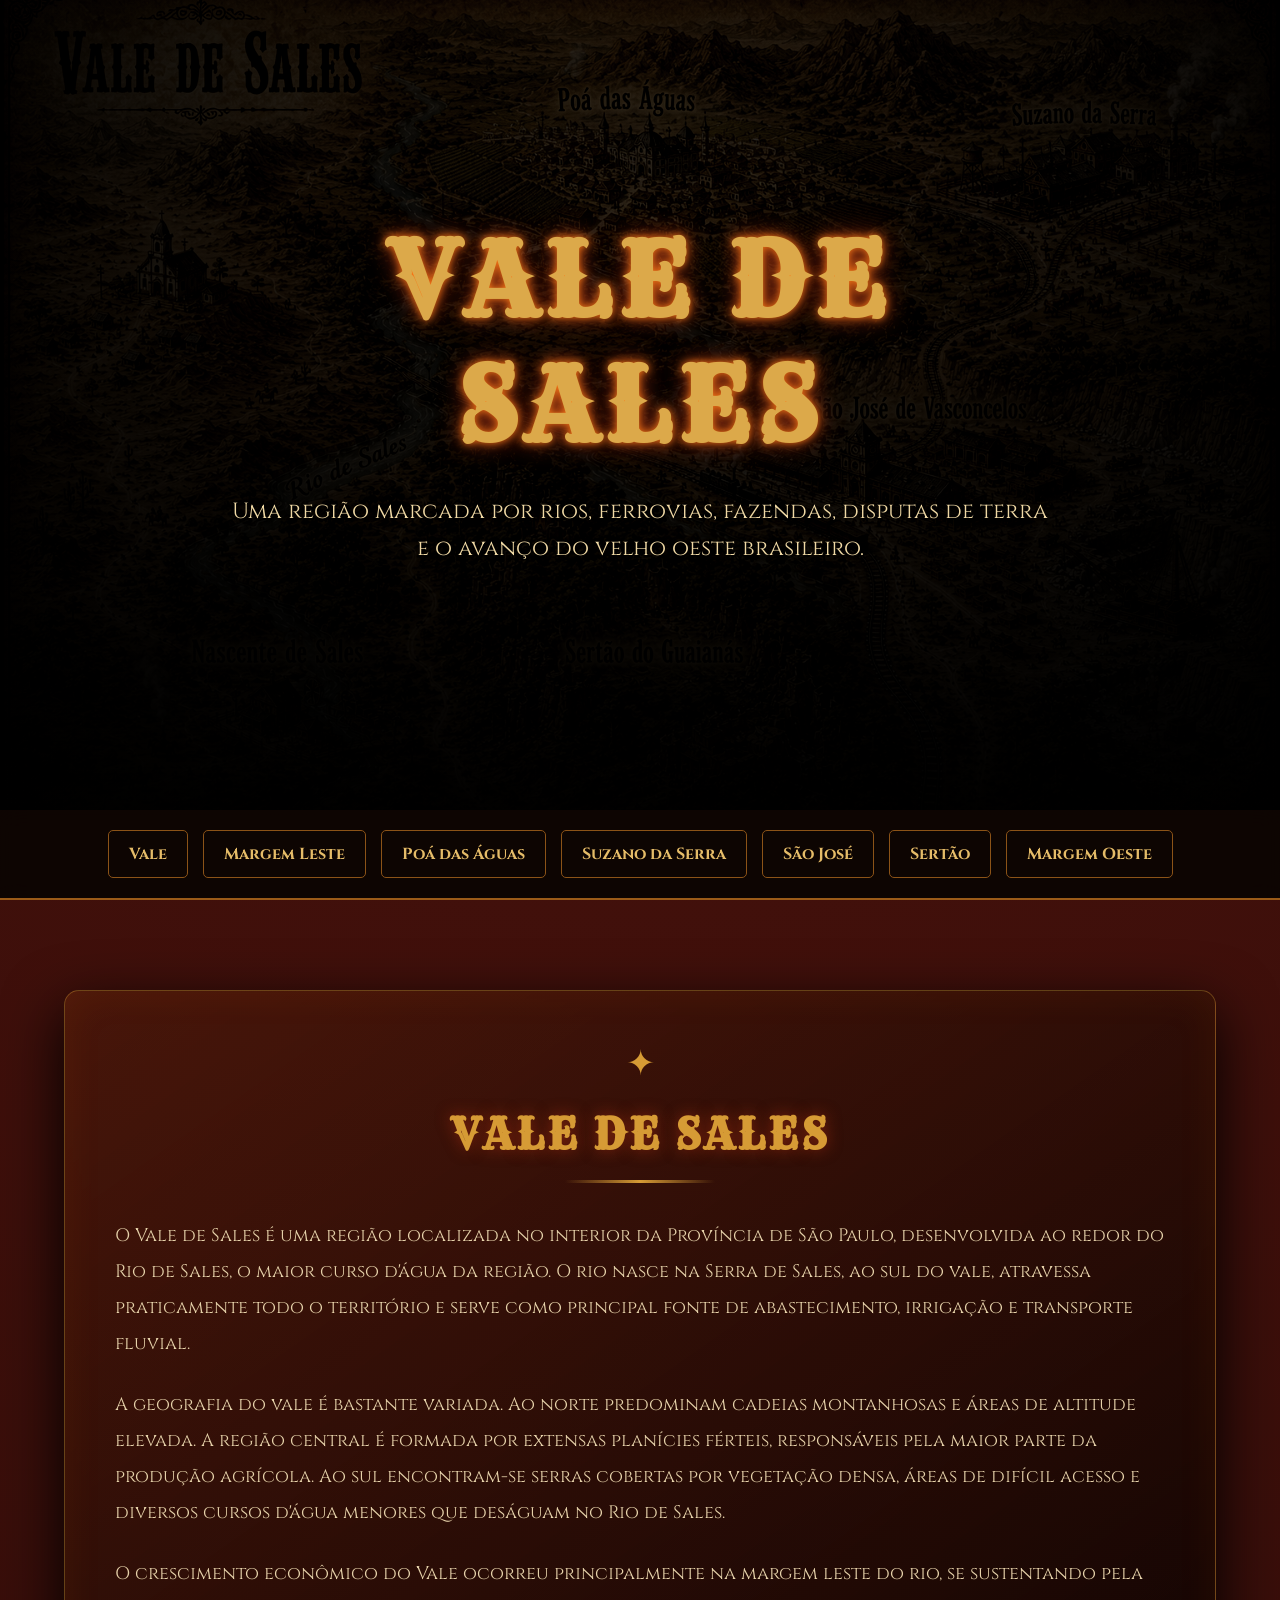
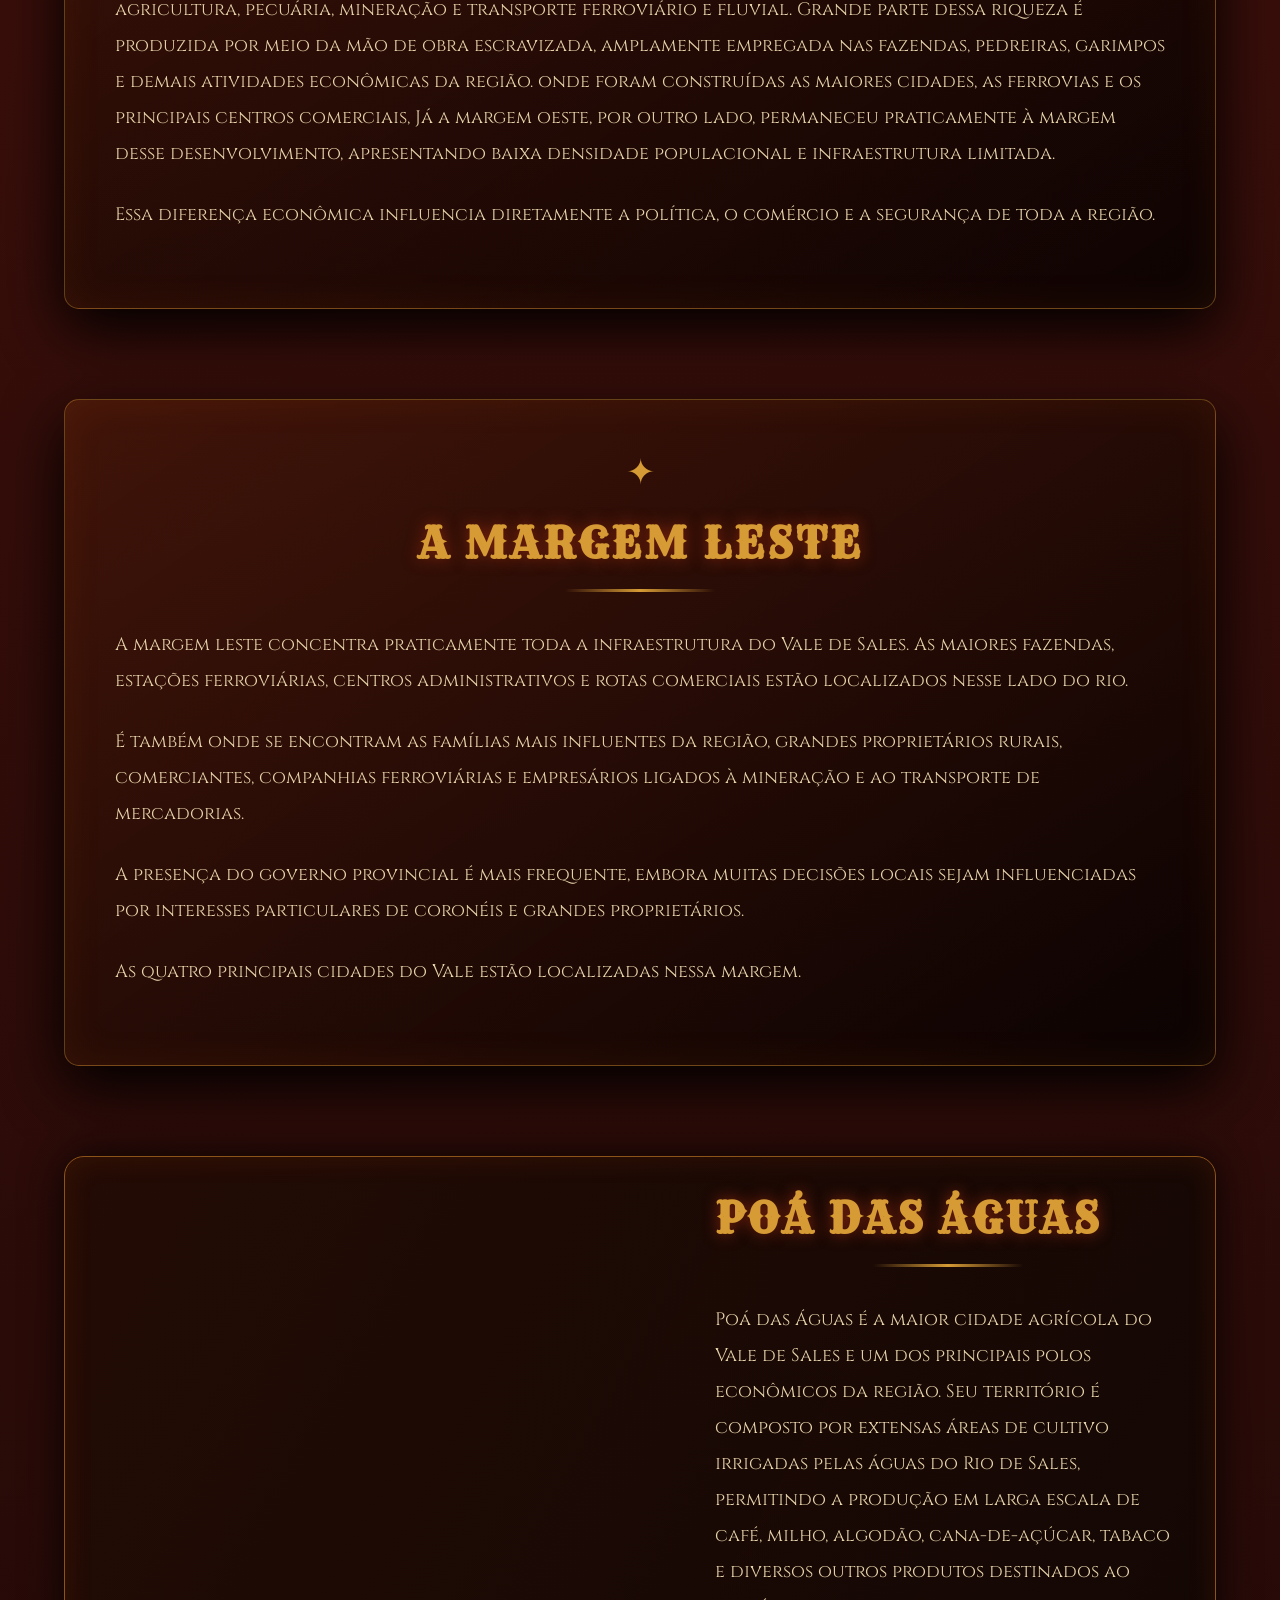
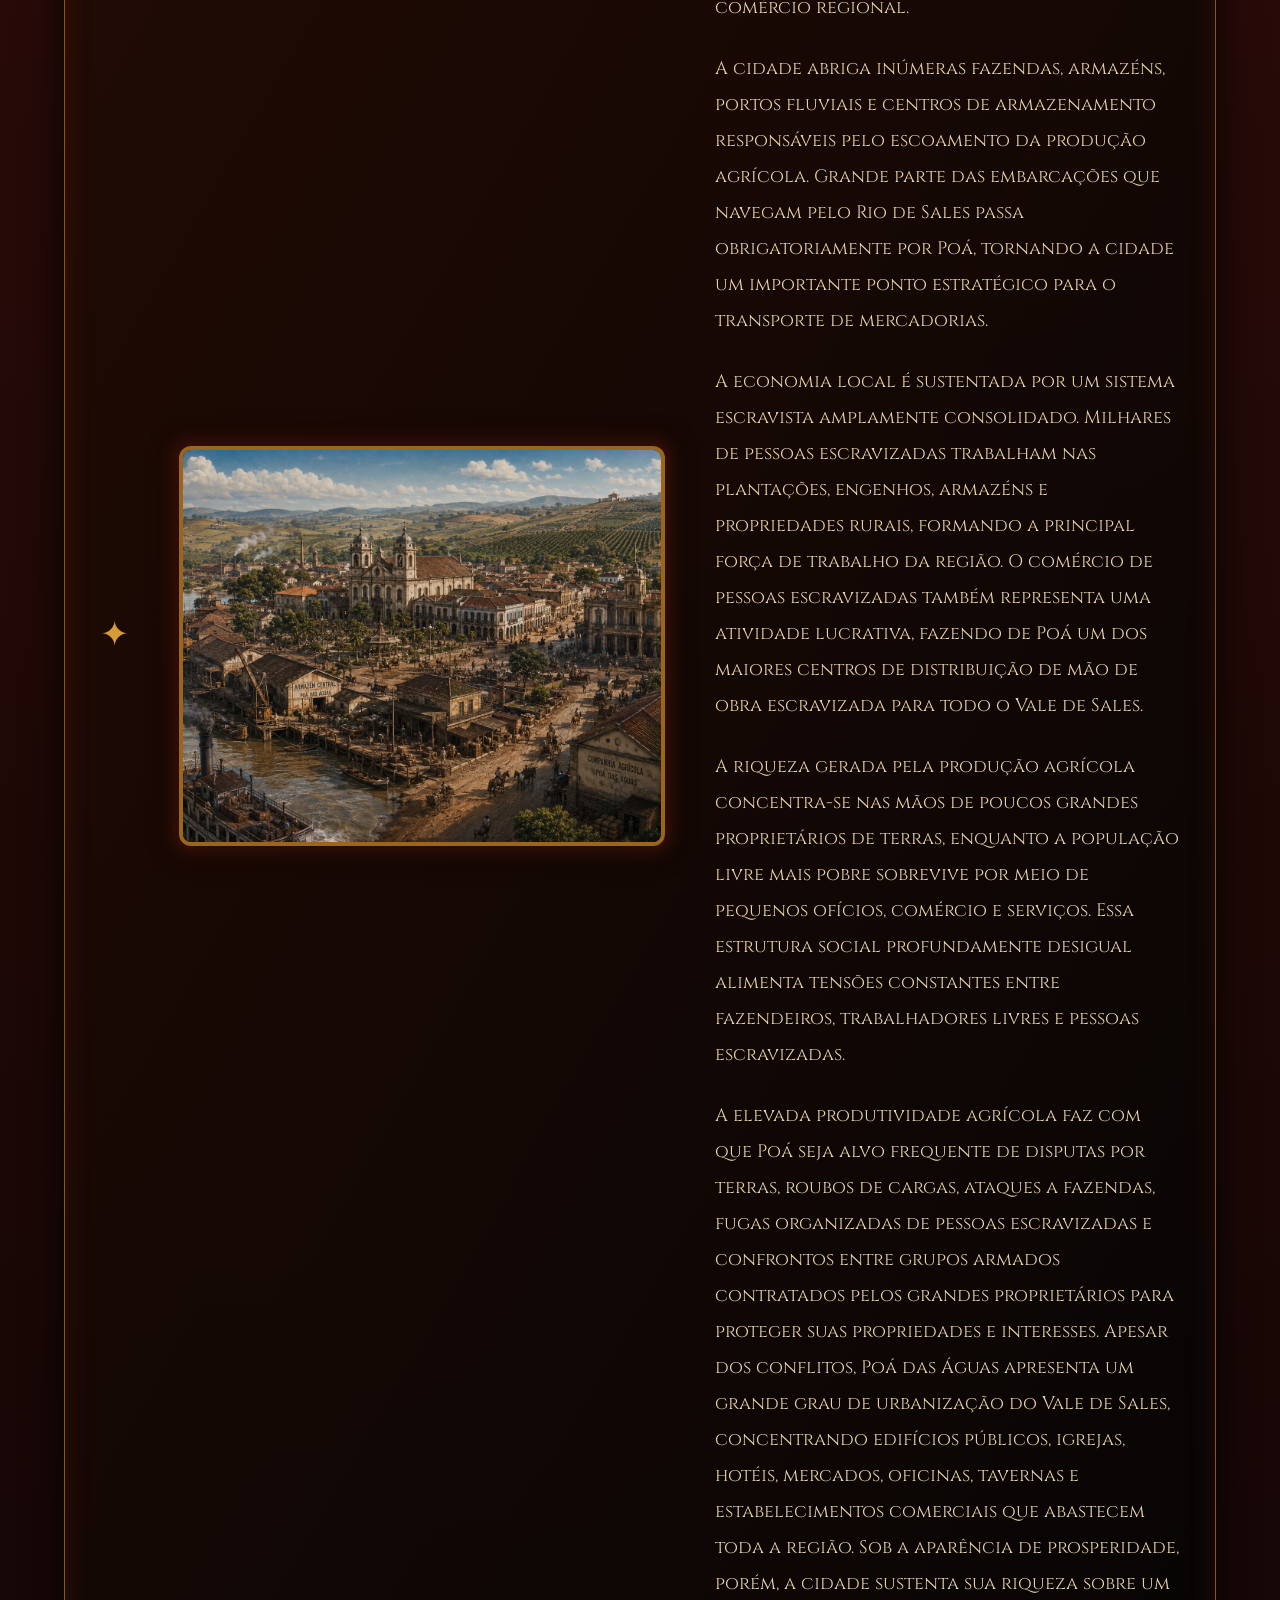
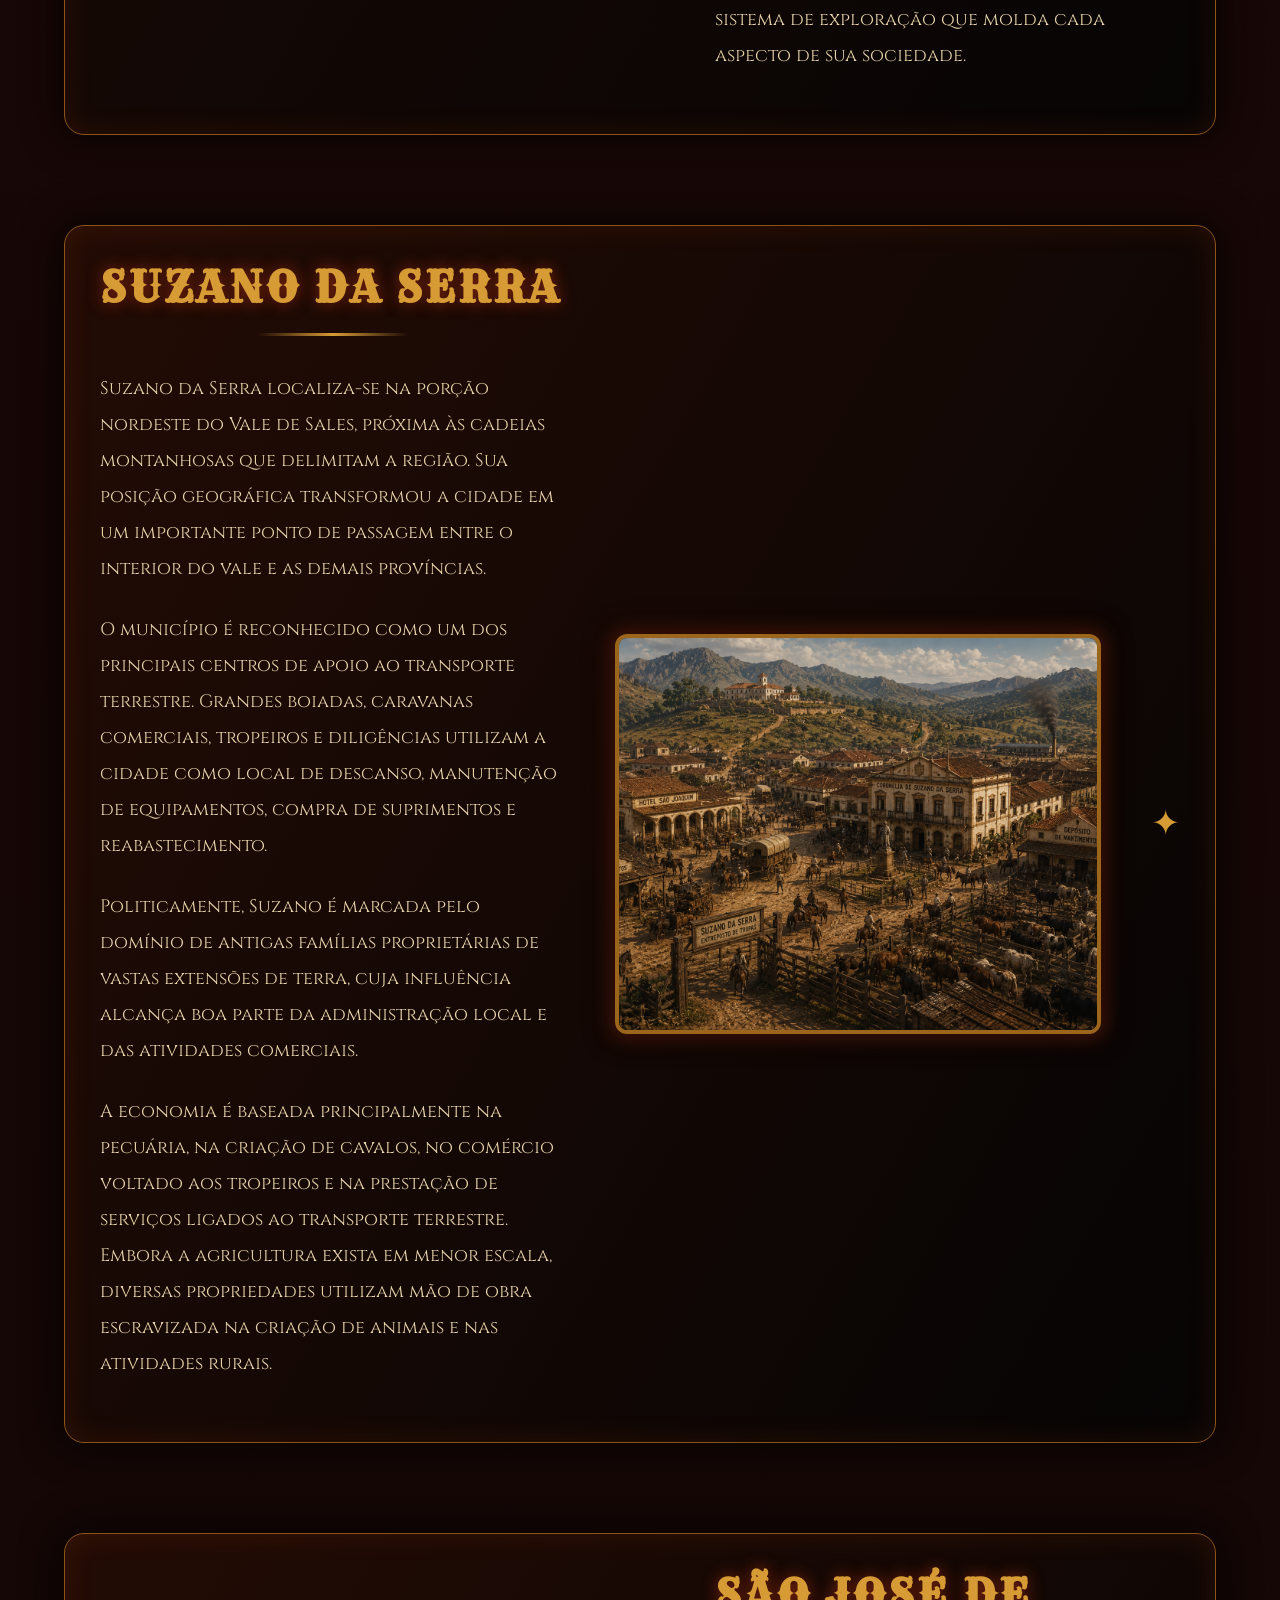
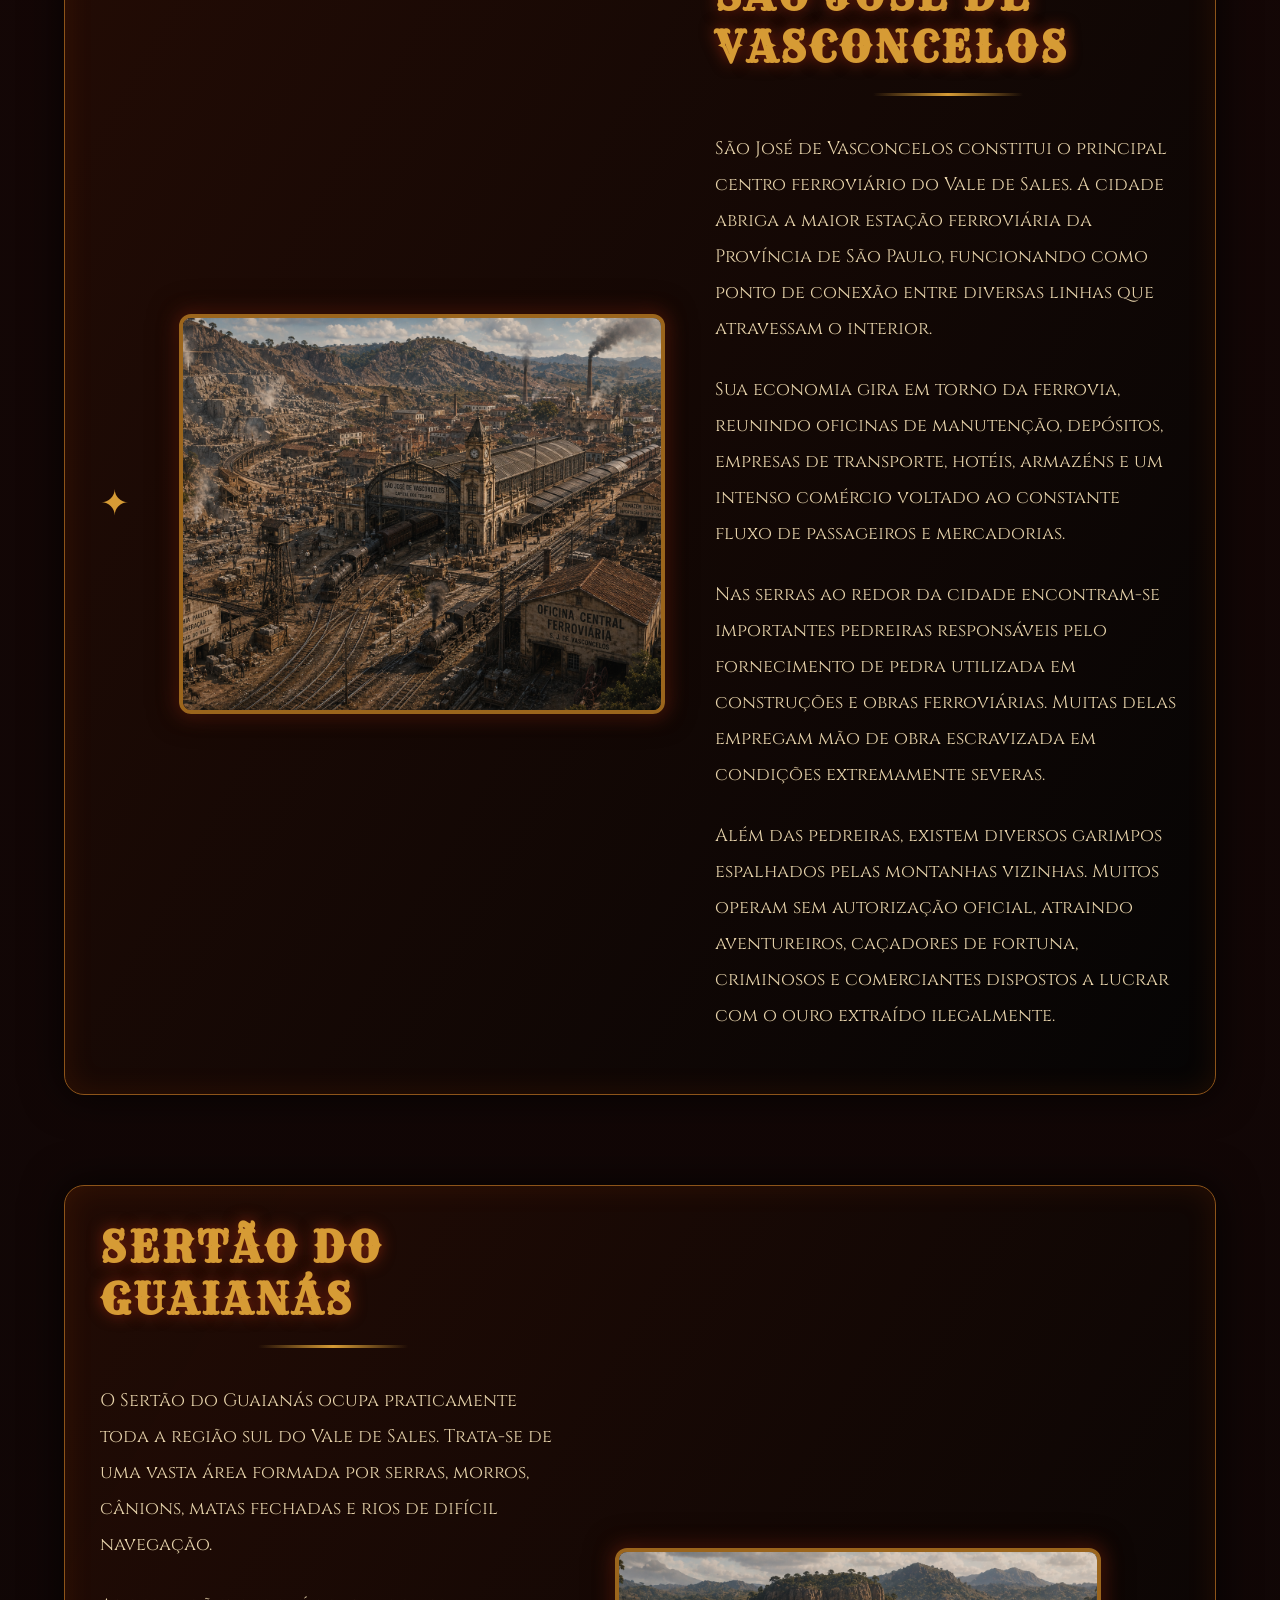
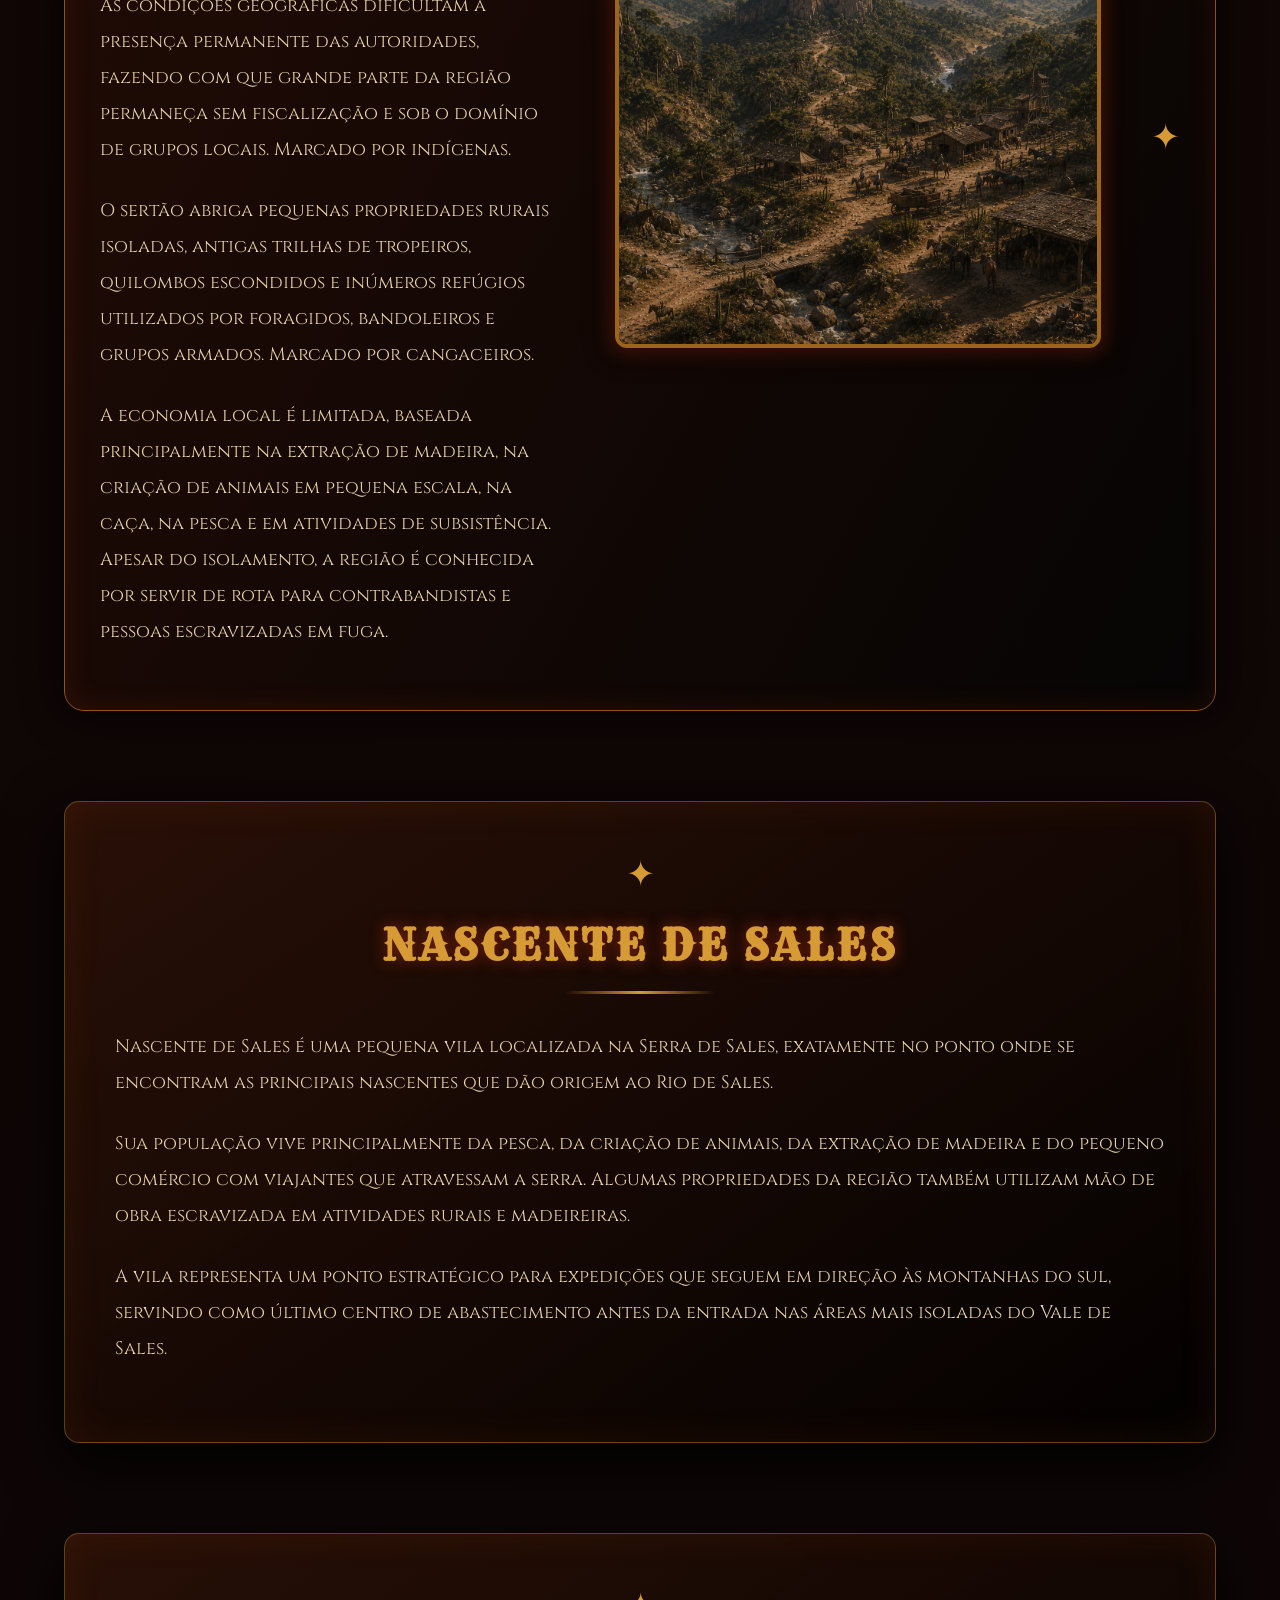
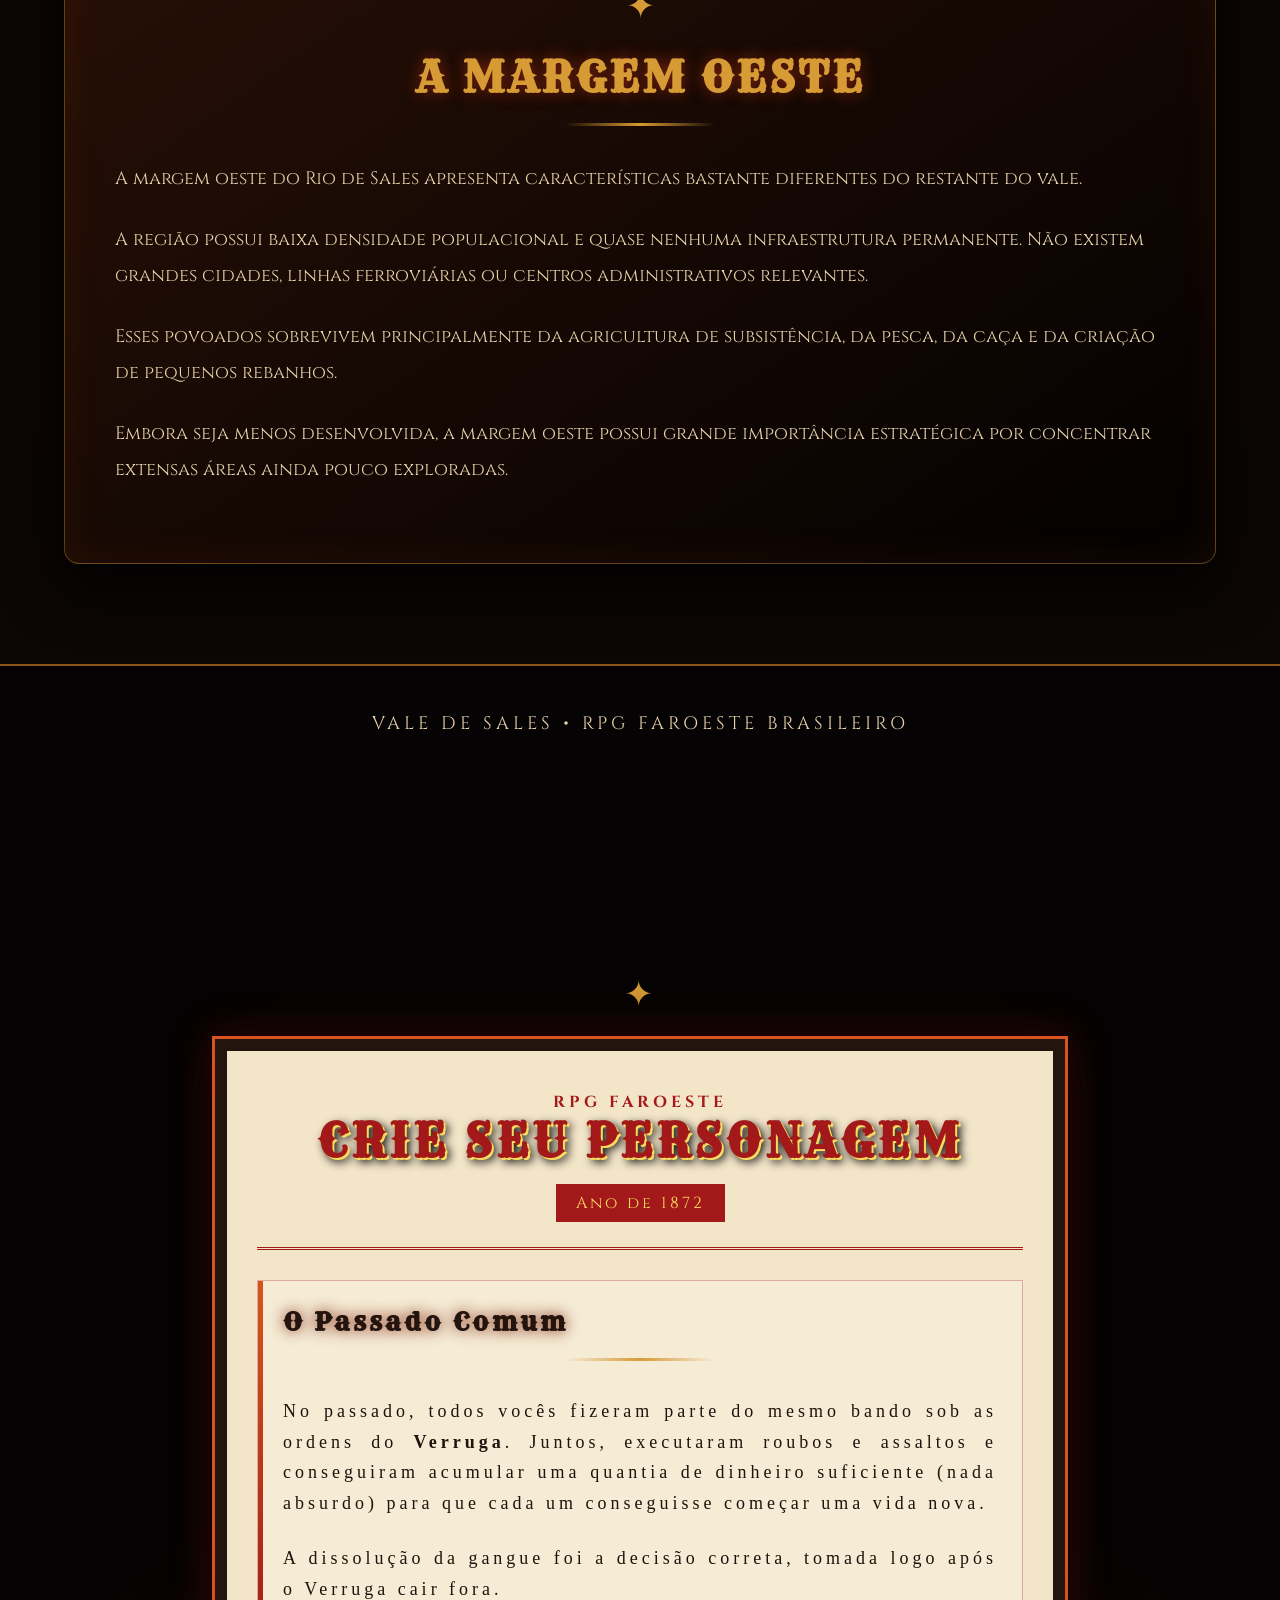
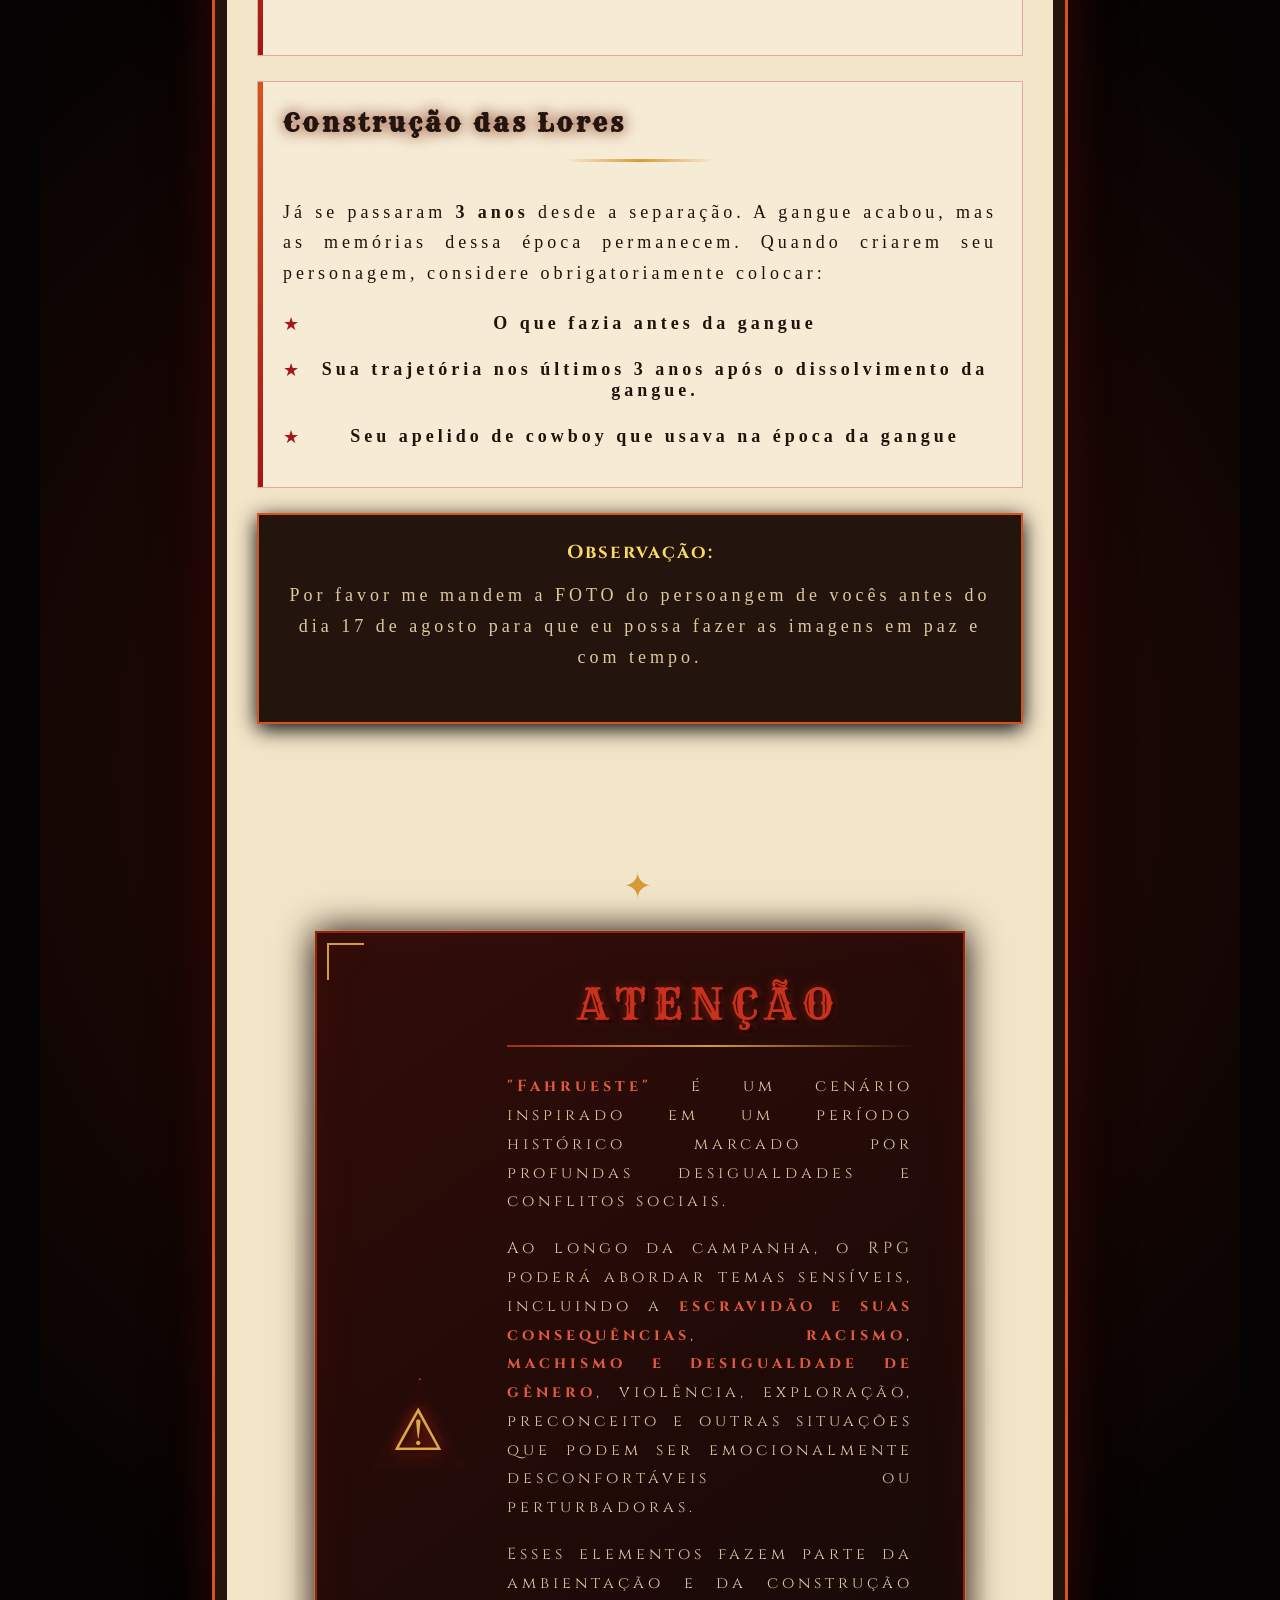
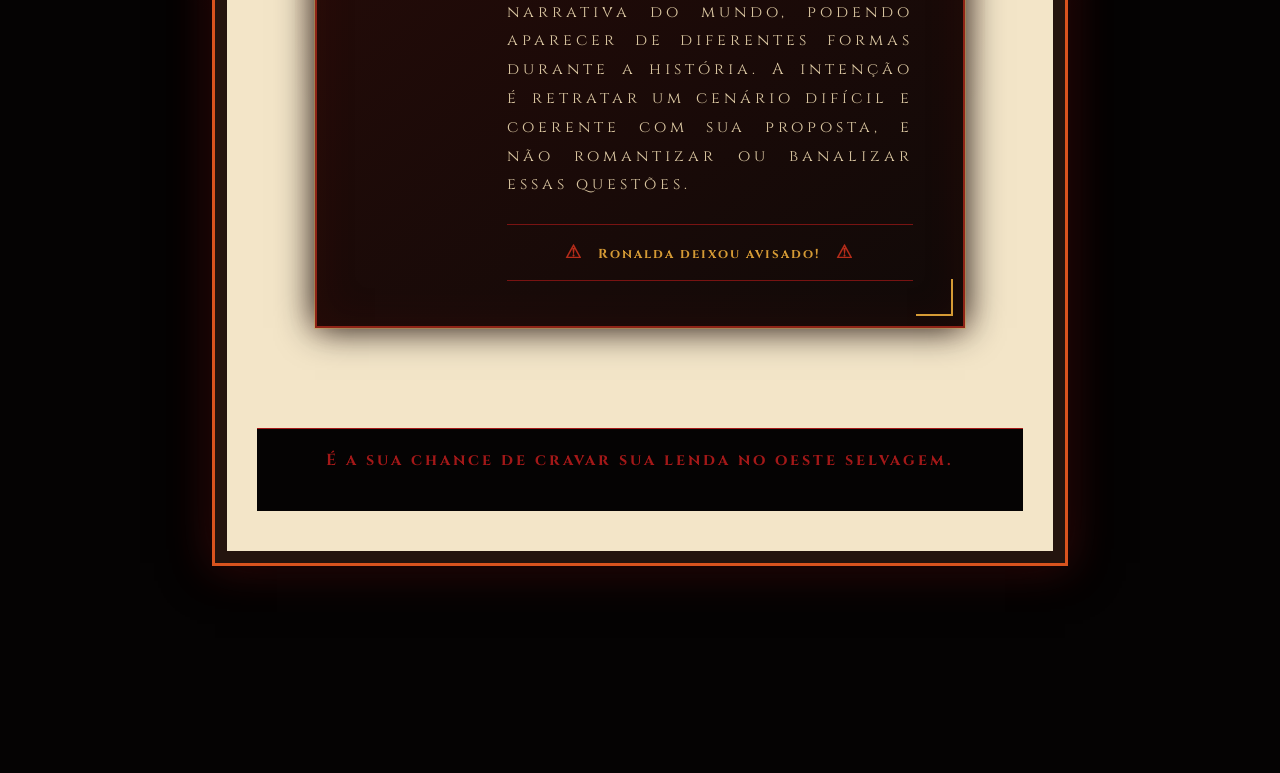
<file: cidadis - Copia/index.html>
<!DOCTYPE html>
<html lang="pt-BR">
<head>
    <meta charset="UTF-8">
    <meta name="viewport" content="width=device-width, initial-scale=1.0">

    <title>Vale de Sales | RPG Faroeste</title>

    <link rel="stylesheet" href="style.css">

    <link href="https://fonts.googleapis.com/css2?family=Cinzel:wght@400;700;900&family=Rye&display=swap" rel="stylesheet">
</head>

<body>

<header class="hero">

    <div class="overlay"></div>

    <img src="imagens/MAPAGERAL.png" class="mapa-principal">

    <div class="hero-text">
        <h1>VALE DE SALES</h1>
        <p>
            Uma região marcada por rios, ferrovias, fazendas,
            disputas de terra e o avanço do velho oeste brasileiro.
        </p>
    </div>

</header>



<nav class="menu">

    <a href="#vale">Vale</a>
    <a href="#leste">Margem Leste</a>
    <a href="#poa">Poá das Águas</a>
    <a href="#suzano">Suzano da Serra</a>
    <a href="#jose">São José</a>
    <a href="#sertao">Sertão</a>
    <a href="#oeste">Margem Oeste</a>

</nav>




<main>



<section id="vale" class="texto-geral">

<h2>VALE DE SALES</h2>

<p>
O Vale de Sales é uma região localizada no interior da Província de São Paulo,
desenvolvida ao redor do Rio de Sales, o maior curso d'água da região.
O rio nasce na Serra de Sales, ao sul do vale, atravessa praticamente todo o território
e serve como principal fonte de abastecimento, irrigação e transporte fluvial.
</p>


<p>
A geografia do vale é bastante variada. Ao norte predominam cadeias montanhosas
e áreas de altitude elevada. A região central é formada por extensas planícies férteis,
responsáveis pela maior parte da produção agrícola. Ao sul encontram-se serras cobertas
por vegetação densa, áreas de difícil acesso e diversos cursos d'água menores
que deságuam no Rio de Sales.
</p>


<p>
O crescimento econômico do Vale ocorreu principalmente na margem leste do rio,
se sustentando pela agricultura, pecuária, mineração e transporte ferroviário e fluvial. Grande parte dessa riqueza é produzida por meio da mão de obra escravizada, amplamente empregada nas fazendas, pedreiras, garimpos e demais atividades econômicas da região.
onde foram construídas as maiores cidades, as ferrovias e os principais centros comerciais, 
Já a margem oeste, por outro lado, permaneceu praticamente à margem desse desenvolvimento, 
apresentando baixa densidade populacional e infraestrutura limitada.
</p>


<p>
Essa diferença econômica influencia diretamente a política,
o comércio e a segurança de toda a região.
</p>


</section>





<section id="leste" class="regiao">

<h2>A MARGEM LESTE</h2>

<p>
A margem leste concentra praticamente toda a infraestrutura do Vale de Sales.
As maiores fazendas, estações ferroviárias, centros administrativos e rotas comerciais
estão localizados nesse lado do rio.
</p>

<p>
É também onde se encontram as famílias mais influentes da região,
grandes proprietários rurais, comerciantes, companhias ferroviárias
e empresários ligados à mineração e ao transporte de mercadorias.
</p>

<p>
A presença do governo provincial é mais frequente,
embora muitas decisões locais sejam influenciadas por interesses particulares
de coronéis e grandes proprietários.
</p>

<p>
As quatro principais cidades do Vale estão localizadas nessa margem.
</p>

</section>





<!-- CIDADE -->

<section id="poa" class="cidade">

<img src="imagens/POÁ DAS ÁGUAS MAPA.png">

<div>

<h2>POÁ DAS ÁGUAS</h2>

<p>
Poá das Águas é a maior cidade agrícola do Vale de Sales e um dos principais polos econômicos da região. Seu território é composto por extensas áreas de cultivo irrigadas pelas águas do Rio de Sales, permitindo a produção em larga escala de café, milho, algodão, cana-de-açúcar, tabaco e diversos outros produtos destinados ao comércio regional.
</p>

<p>
A cidade abriga inúmeras fazendas, armazéns, portos fluviais e centros de armazenamento responsáveis pelo escoamento da produção agrícola. Grande parte das embarcações que navegam pelo Rio de Sales passa obrigatoriamente por Poá, tornando a cidade um importante ponto estratégico para o transporte de mercadorias.
</p>

<p>
A economia local é sustentada por um sistema escravista amplamente consolidado. Milhares de pessoas escravizadas trabalham nas plantações, engenhos, armazéns e propriedades rurais, formando a principal força de trabalho da região. O comércio de pessoas escravizadas também representa uma atividade lucrativa, fazendo de Poá um dos maiores centros de distribuição de mão de obra escravizada para todo o Vale de Sales.
</p>

<p>
A riqueza gerada pela produção agrícola concentra-se nas mãos de poucos grandes proprietários de terras, enquanto a população livre mais pobre sobrevive por meio de pequenos ofícios, comércio e serviços. Essa estrutura social profundamente desigual alimenta tensões constantes entre fazendeiros, trabalhadores livres e pessoas escravizadas.
</p>

<p>
A elevada produtividade agrícola faz com que Poá seja alvo frequente de disputas por terras, roubos de cargas, ataques a fazendas, fugas organizadas de pessoas escravizadas e confrontos entre grupos armados contratados pelos grandes proprietários para proteger suas propriedades e interesses.
Apesar dos conflitos, Poá das Águas apresenta um grande grau de urbanização do Vale de Sales, concentrando edifícios públicos, igrejas, hotéis, mercados, oficinas, tavernas e estabelecimentos comerciais que abastecem toda a região. Sob a aparência de prosperidade, porém, a cidade sustenta sua riqueza sobre um sistema de exploração que molda cada aspecto de sua sociedade.
</p>

</div>

</section>





<section id="suzano" class="cidade invertida">

<img src="imagens/SUZANO DA SERRA MAPA.png">

<div>

<h2>SUZANO DA SERRA</h2>

<p>
Suzano da Serra localiza-se na porção nordeste do Vale de Sales, próxima às cadeias montanhosas que delimitam a região. Sua posição geográfica transformou a cidade em um importante ponto de passagem entre o interior do vale e as demais províncias.
</p>

<p>
O município é reconhecido como um dos principais centros de apoio ao transporte terrestre. Grandes boiadas, caravanas comerciais, tropeiros e diligências utilizam a cidade como local de descanso, manutenção de equipamentos, compra de suprimentos e reabastecimento.
</p>

<p>
Politicamente, Suzano é marcada pelo domínio de antigas famílias proprietárias de vastas extensões de terra, cuja influência alcança boa parte da administração local e das atividades comerciais.
</p>

<p>
A economia é baseada principalmente na pecuária, na criação de cavalos, no comércio voltado aos tropeiros e na prestação de serviços ligados ao transporte terrestre. Embora a agricultura exista em menor escala, diversas propriedades utilizam mão de obra escravizada na criação de animais e nas atividades rurais.
</p>

</div>

</section>






<section id="jose" class="cidade">

<img src="imagens/SÃO JOSÉ DE VASCONCELOS MAPA.png">

<div>

<h2>SÃO JOSÉ DE VASCONCELOS</h2>

<p>
São José de Vasconcelos constitui o principal centro ferroviário do Vale de Sales. A cidade abriga a maior estação ferroviária da Província de São Paulo, funcionando como ponto de conexão entre diversas linhas que atravessam o interior.
</p>

<p>
Sua economia gira em torno da ferrovia, reunindo oficinas de manutenção, depósitos, empresas de transporte, hotéis, armazéns e um intenso comércio voltado ao constante fluxo de passageiros e mercadorias.
</p>

<p>
Nas serras ao redor da cidade encontram-se importantes pedreiras responsáveis pelo fornecimento de pedra utilizada em construções e obras ferroviárias. Muitas delas empregam mão de obra escravizada em condições extremamente severas.
</p>

<p>
Além das pedreiras, existem diversos garimpos espalhados pelas montanhas vizinhas. Muitos operam sem autorização oficial, atraindo aventureiros, caçadores de fortuna, criminosos e comerciantes dispostos a lucrar com o ouro extraído ilegalmente.
</p>

</div>

</section>





<section id="sertao" class="cidade invertida">

<img src="imagens/SERTÃO DO GUAIANÁS MAPA.png">

<div>

<h2>SERTÃO DO GUAIANÁS</h2>

<p>
O Sertão do Guaianás ocupa praticamente toda a região sul do Vale de Sales. Trata-se de uma vasta área formada por serras, morros, cânions, matas fechadas e rios de difícil navegação.
</p>

<p>
As condições geográficas dificultam a presença permanente das autoridades, fazendo com que grande parte da região permaneça sem fiscalização e sob o domínio de grupos locais.
Marcado por indígenas.
</p>

<p>
O sertão abriga pequenas propriedades rurais isoladas, antigas trilhas de tropeiros, quilombos escondidos e inúmeros refúgios utilizados por foragidos, bandoleiros e grupos armados.
Marcado por cangaceiros.
</p>

<p>
A economia local é limitada, baseada principalmente na extração de madeira, na criação de animais em pequena escala, na caça, na pesca e em atividades de subsistência. Apesar do isolamento, a região é conhecida por servir de rota para contrabandistas e pessoas escravizadas em fuga.
</p>

</div>

</section>






<section class="texto-geral">

<h2>NASCENTE DE SALES</h2>

<p>
Nascente de Sales é uma pequena vila localizada na Serra de Sales, exatamente no ponto onde se encontram as principais nascentes que dão origem ao Rio de Sales.
</p>

<p>
Sua população vive principalmente da pesca, da criação de animais, da extração de madeira e do pequeno comércio com viajantes que atravessam a serra. Algumas propriedades da região também utilizam mão de obra escravizada em atividades rurais e madeireiras.
</p>

<p>
A vila representa um ponto estratégico para expedições que seguem em direção às montanhas do sul, servindo como último centro de abastecimento antes da entrada nas áreas mais isoladas do Vale de Sales.
</p>

</section>





<section id="oeste" class="texto-geral">

<h2>A MARGEM OESTE</h2>

<p>
A margem oeste do Rio de Sales apresenta características bastante diferentes
do restante do vale.
</p>

<p>
A região possui baixa densidade populacional e quase nenhuma infraestrutura permanente.
Não existem grandes cidades, linhas ferroviárias ou centros administrativos relevantes.
</p>

<p>
Esses povoados sobrevivem principalmente da agricultura de subsistência,
da pesca, da caça e da criação de pequenos rebanhos.
</p>

<p>
Embora seja menos desenvolvida, a margem oeste possui grande importância estratégica
por concentrar extensas áreas ainda pouco exploradas.
</p>

</section>



</main>



<footer>

<p>
VALE DE SALES • RPG FAROESTE BRASILEIRO
</p>
<!-- ===========================
     SEÇÃO CRIAÇÃO DE PERSONAGEM
     A GANGUE
=========================== -->


<section class="gangue-page">


<div class="poster-container">


<div class="corner-mark top-left"></div>
<div class="corner-mark top-right"></div>
<div class="corner-mark bottom-left"></div>
<div class="corner-mark bottom-right"></div>



<header class="gangue-header">

<div class="badge-sub">
RPG FAROESTE
</div>


<h1>
CRIE SEU PERSONAGEM
</h1>


<div class="leader-tag">
Ano de 1872
</div>


</header>





<div class="content-box">

<h2>
O Passado Comum
</h2>


<p>
No passado, todos vocês fizeram parte do mesmo bando sob as ordens do 
<strong>Verruga</strong>. Juntos, executaram roubos e assaltos e conseguiram acumular uma quantia de dinheiro suficiente (nada absurdo) para que cada um conseguisse começar uma vida nova.
</p>


<p>
A dissolução da gangue foi a decisão correta, tomada logo após o Verruga cair fora.
</p>


</div>






<div class="content-box">


<h2>
Construção das Lores
</h2>


<p>
Já se passaram <strong>3 anos</strong> desde a separação.
A gangue acabou, mas as memórias dessa época permanecem.
Quando criarem seu personagem, considere obrigatoriamente colocar:
</p>



<ul class="lore-requirements">


<li>
<strong>O que fazia antes da gangue
</strong>
</li>
<p></p>
<p></p>

<li>
<strong>
Sua trajetória nos últimos 3 anos após o dissolvimento da gangue.
</strong>
</li>
<p></p>
<p></p>
<li>
<strong>
Seu apelido de cowboy que usava na época da gangue
</strong>
</li>


</ul>


</div>







<div class="session-callout">


<h3>
Observação:
</h3>


<p>
    Por favor me mandem a FOTO do persoangem de vocês antes do dia 17 de agosto para que eu possa fazer as imagens em paz e com tempo.
</p>



</div>





<!-- ===========================
     AVISO DE CONTEÚDO SENSÍVEL
=========================== -->

<section class="aviso-sensivel">

    <div class="aviso-moldura">

        <div class="aviso-simbolo">
            ⚠
        </div>

        <div class="aviso-conteudo">

            <div class="aviso-titulo">
                ATENÇÃO
            </div>

            <div class="aviso-linha"></div>

            <p>
                <strong>"Fahrueste"</strong> é um cenário inspirado
                em um período histórico marcado por profundas desigualdades
                e conflitos sociais.
            </p>

            <p>
                Ao longo da campanha, o RPG poderá abordar temas sensíveis,
                incluindo a <strong>escravidão e suas consequências</strong>,
                <strong>racismo</strong>, <strong>machismo e desigualdade de gênero</strong>,
                violência, exploração, preconceito e outras situações
                que podem ser emocionalmente desconfortáveis ou perturbadoras.
            </p>

            <p>
                Esses elementos fazem parte da ambientação e da construção
                narrativa do mundo, podendo aparecer de diferentes formas
                durante a história. A intenção é retratar um cenário difícil
                e coerente com sua proposta, e não romantizar ou banalizar
                essas questões.
            </p>

            <div class="aviso-final">
                <span>⚠</span>
                Ronalda deixou avisado!
                <span>⚠</span>
            </div>

        </div>

    </div>

</section>

<footer class="gangue-footer">

  É a sua chance de cravar sua lenda no oeste selvagem.

</footer>



</div>


</section>
</footer>


</body>
</html>
</file>
<file: cidadis - Copia/style.css>
/* ===========================
   VALE DE SALES
   RPG FAROESTE BRASILEIRO
=========================== */


*{
    margin:0;
    padding:0;
    box-sizing:border-box;
}


html{
    scroll-behavior:smooth;
}



body{

    background:
    radial-gradient(circle at top,#4b120c 0%,#170706 35%,#050505 100%);

    color:#e8d3a0;

    font-family:'Cinzel',serif;

    overflow-x:hidden;

}




/* textura geral */

body::before{

    content:"";

    position:fixed;

    inset:0;

    background:
    linear-gradient(
    rgba(0,0,0,.65),
    rgba(0,0,0,.8)
    ),
    url("https://www.transparenttextures.com/patterns/black-paper.png");

    opacity:.35;

    pointer-events:none;

    z-index:-1;

}





/* ===========================
          HERO
=========================== */


.hero{

    height:90vh;

    position:relative;

    display:flex;

    justify-content:center;

    align-items:center;

    overflow:hidden;

}




.mapa-principal{

    position:absolute;

    width:100%;

    height:100%;

    object-fit:cover;

    filter:
    brightness(.45)
    contrast(1.2)
    saturate(.8);

}




.overlay{

    position:absolute;

    inset:0;

    background:

    linear-gradient(
    to bottom,
    rgba(0,0,0,.3),
    rgba(0,0,0,.95)
    ),

    radial-gradient(
    circle,
    transparent 20%,
    rgba(0,0,0,.8)
    );

    z-index:1;

}




.hero-text{

    position:relative;

    z-index:2;

    text-align:center;

    max-width:900px;

    padding:40px;

}



.hero h1{


    font-family:'Rye',serif;

    font-size:clamp(50px,8vw,100px);

    color:#dca94a;

    letter-spacing:8px;


    text-shadow:

    0 0 10px #ff7b18,
    0 0 25px #8b260e,
    5px 5px 0 #000;


}




.hero p{

    margin-top:25px;

    font-size:22px;

    line-height:1.7;

    color:#f0d9a5;

    text-shadow:2px 2px 5px black;

}





/* ===========================
            MENU
=========================== */


.menu{

    position:sticky;

    top:0;

    z-index:20;

    display:flex;

    flex-wrap:wrap;

    justify-content:center;

    gap:15px;

    padding:20px;

    background:

    rgba(10,5,3,.9);

    backdrop-filter:blur(10px);

    border-bottom:

    2px solid #9b5b18;

}




.menu a{

    text-decoration:none;

    color:#e5bc68;

    padding:12px 20px;

    border:

    1px solid #8b5317;

    border-radius:5px;

    transition:.3s;

    font-weight:bold;

}



.menu a:hover{

    background:#8d210d;

    color:white;

    box-shadow:

    0 0 20px #e65b18;

    transform:translateY(-3px);

}





/* ===========================
        CONTEÚDO
=========================== */


main{

    width:90%;

    max-width:1300px;

    margin:auto;

}





section{

    margin:90px 0;

    animation:aparecer 1s ease;

}



@keyframes aparecer{

from{

opacity:0;

transform:translateY(40px);

}

to{

opacity:1;

transform:translateY(0);

}

}




h2{


    font-family:'Rye',serif;

    font-size:42px;

    color:#d69b35;

    margin-bottom:35px;

    letter-spacing:3px;

    text-align:center;


    text-shadow:

    0 0 15px #7d230d;


}



h2::after{

    content:"";

    display:block;

    width:150px;

    height:3px;

    margin:20px auto;

    background:

    linear-gradient(
    90deg,
    transparent,
    #d69b35,
    transparent
    );

}




p{

    font-family:'Cinzel',serif;

    font-size:18px;

    line-height:2;

    color:#e6d2aa;

    margin-bottom:25px;

}





/* ===========================
      TEXTO GERAL
=========================== */



.texto-geral,
.regiao{


    background:

    linear-gradient(
    145deg,
    rgba(90,35,10,.35),
    rgba(0,0,0,.75)
    );


    padding:50px;


    border:


    1px solid rgba(214,155,53,.4);


    border-radius:15px;


    box-shadow:


    0 20px 60px black,


    inset 0 0 40px rgba(255,120,20,.08);


}







/* ===========================
          CIDADES
=========================== */


.cidade{


    display:flex;

    align-items:center;

    gap:50px;


    background:


    linear-gradient(
    120deg,
    rgba(35,12,5,.95),
    rgba(5,5,5,.9)
    );


    padding:35px;


    border-radius:20px;


    border:1px solid #8d5419;


    box-shadow:

    0 0 40px rgba(0,0,0,.8),

    inset 0 0 30px rgba(255,100,0,.1);


}




.cidade img{


    width:45%;


    min-height:400px;


    object-fit:cover;


    border-radius:12px;


    border:4px solid #9b651c;


    box-shadow:


    0 0 30px black,


    0 0 20px #9b2d12;


    transition:.5s;


}



.cidade img:hover{


    transform:scale(1.04);


    box-shadow:


    0 0 40px #e07820;


}





.cidade div{


    flex:1;

}




.cidade h2{

    text-align:left;

}




.invertida{

    flex-direction:row-reverse;

}






/* ===========================
          DETALHES
=========================== */


section::before{


    content:"✦";


    display:block;


    text-align:center;


    color:#d69b35;


    font-size:35px;


    margin-bottom:20px;


}





/* ===========================
          FOOTER
=========================== */



footer{


    margin-top:100px;


    padding:40px;


    text-align:center;


    background:#050303;


    border-top:2px solid #8d5419;


    color:#d69b35;


    letter-spacing:4px;


}






/* ===========================
       SCROLLBAR
=========================== */



::-webkit-scrollbar{

width:12px;

}



::-webkit-scrollbar-track{

background:#080403;

}



::-webkit-scrollbar-thumb{

background:

linear-gradient(

#9b260f,

#d69b35

);


border-radius:10px;


}





/* ===========================
        RESPONSIVO
=========================== */



@media(max-width:900px){


.hero{

height:70vh;

}


.hero h1{

font-size:45px;

letter-spacing:3px;

}



.menu{

position:relative;

}


.cidade,
.invertida{

flex-direction:column;

}


.cidade img{

width:100%;

min-height:250px;

}



.texto-geral,
.regiao,
.cidade{

padding:25px;

}



h2{

font-size:30px;

}



p{

font-size:16px;

line-height:1.8;

}


}
/* ===========================
      CARTAZ DA GANGUE
=========================== */


.gangue-page{

margin-top:150px;

padding:80px 0;

background:

radial-gradient(
circle,
rgba(170,40,15,.25),
transparent 60%
);

}




.gangue-page .poster-container{


max-width:850px;

margin:auto;

background:#f3e5c8;


border:

12px solid #24140e;


outline:

3px solid #d9531e;


padding:40px 30px;


color:#21120b;


box-shadow:

0 0 50px black,

0 0 40px rgba(230,32,32,.4);


position:relative;


}





.gangue-header{

text-align:center;

border-bottom:

3px double #a31818;

padding-bottom:25px;

margin-bottom:30px;

}



.gangue-page .badge-sub{


font-family:'Cinzel',serif;

letter-spacing:4px;

color:#a31818;

font-weight:bold;


}



.gangue-page h1{


font-family:'Rye',serif;


font-size:45px;


color:#a31818;


text-shadow:

2px 2px #fadb60,

4px 4px 10px black;


}



.leader-tag{


display:inline-block;

background:#a31818;

color:#fadb60;

padding:8px 20px;

margin-top:15px;


font-family:'Cinzel',serif;

letter-spacing:3px;


}





.gangue-page .content-box{


background:

rgba(255,255,255,.25);


border:

1px solid rgba(163,24,24,.3);


padding:25px;


margin-bottom:25px;


position:relative;


}



.gangue-page .content-box::before{


content:"";


position:absolute;


left:0;


top:0;


height:100%;


width:5px;


background:

linear-gradient(
#d9531e,
#a31818
);


}



.gangue-page h2{


font-family:'Rye',serif;


color:#24140e;


font-size:25px;


text-align:left;


}



.gangue-page p{


color:#21120b;


font-family:'Special Elite',serif;


font-size:18px;


line-height:1.7;


text-align:justify;


}




.lore-requirements{


list-style:none;

}



.lore-requirements li{


margin:15px 0;

font-family:'Special Elite',serif;

font-size:18px;


padding-left:30px;


position:relative;


}



.lore-requirements li::before{


content:"★";


position:absolute;


left:0;


color:#a31818;


}




.session-callout{


background:#24140e;


border:

2px solid #d9531e;


padding:25px;


text-align:center;


color:#f3e5c8;


box-shadow:

0 5px 20px black;


}



.session-callout h3{


font-family:'Cinzel',serif;

color:#fadb60;


letter-spacing:2px;


margin-bottom:15px;


}



.session-callout p{


color:#dfc89d;


text-align:center;


}




.gangue-footer{


margin-top:35px;

padding-top:20px;


border-top:

1px solid #a31818;


font-family:'Cinzel',serif;


color:#a31818;


text-align:center;


letter-spacing:3px;


font-weight:bold;


}

/* ===========================
       AVISO DE CONTEÚDO
          SENSÍVEL
=========================== */

.aviso-sensivel{

    margin:120px auto 80px;

    width:90%;

    max-width:1050px;

    padding:20px;

    background:

    radial-gradient(
    circle at center,
    rgba(120,20,12,.18),
    transparent 70%
    );

}


.aviso-moldura{

    position:relative;

    display:flex;

    align-items:center;

    gap:35px;

    padding:45px 50px;

    background:

    linear-gradient(
    145deg,
    rgba(45,8,5,.98),
    rgba(12,5,4,.98)
    );

    border:

    2px solid #8f2417;

    outline:

    1px solid rgba(214,155,53,.35);

    box-shadow:

    0 0 35px rgba(0,0,0,.9),

    0 0 25px rgba(150,20,10,.2),

    inset 0 0 40px rgba(120,20,10,.15);

}


/* detalhes decorativos dos cantos */

.aviso-moldura::before{

    content:"";

    position:absolute;

    top:10px;
    left:10px;

    width:35px;
    height:35px;

    border-top:2px solid #d69b35;
    border-left:2px solid #d69b35;

}


.aviso-moldura::after{

    content:"";

    position:absolute;

    bottom:10px;
    right:10px;

    width:35px;
    height:35px;

    border-bottom:2px solid #d69b35;
    border-right:2px solid #d69b35;

}


/* ===========================
          SÍMBOLO
=========================== */

.aviso-simbolo{

    flex-shrink:0;

    width:105px;
    height:105px;

    display:flex;

    align-items:center;
    justify-content:center;

    font-family:Arial,sans-serif;

    font-size:58px;

    color:#dca94a;

    border:

    3px solid #a52b1b;

    clip-path:

    polygon(
    50% 0%,
    95% 87%,
    5% 87%
    );

    text-shadow:

    0 0 10px #8b260e,

    2px 2px 4px black;

    filter:

    drop-shadow(
    0 0 10px rgba(170,30,15,.5)
    );

}


/* ===========================
          CONTEÚDO
=========================== */

.aviso-conteudo{

    flex:1;

}


.aviso-titulo{

    font-family:'Rye',serif;

    color:#c8321c;

    font-size:42px;

    letter-spacing:7px;

    text-shadow:

    0 0 10px rgba(200,40,20,.5),

    3px 3px 0 #160504;

}


.aviso-linha{

    width:100%;

    height:2px;

    margin:15px 0 25px;

    background:

    linear-gradient(
    90deg,
    #a52b1b,
    #d69b35,
    transparent
    );

}


.aviso-conteudo p{

    color:#d9c5a0;

    font-family:'Cinzel',serif;

    font-size:16px;

    line-height:1.8;

    margin-bottom:18px;

}


.aviso-conteudo strong{

    color:#e05a3d;

}


/* ===========================
        AVISO FINAL
=========================== */

.aviso-final{

    margin-top:25px;

    padding:15px;

    text-align:center;

    border-top:

    1px solid rgba(163,24,24,.7);

    border-bottom:

    1px solid rgba(163,24,24,.7);

    color:#d69b35;

    font-family:'Cinzel',serif;

    font-size:13px;

    font-weight:bold;

    letter-spacing:2px;

}


.aviso-final span{

    color:#b52c1a;

    font-size:18px;

    margin:0 10px;

}


/* ===========================
          RESPONSIVO
=========================== */

@media(max-width:900px){

    .aviso-sensivel{

        margin:80px auto 60px;

    }


    .aviso-moldura{

        flex-direction:column;

        text-align:center;

        padding:35px 25px;

        gap:20px;

    }


    .aviso-simbolo{

        width:85px;
        height:85px;

        font-size:45px;

    }


    .aviso-titulo{

        font-size:32px;

        letter-spacing:4px;

    }


    .aviso-linha{

        background:

        linear-gradient(
        90deg,
        transparent,
        #d69b35,
        transparent
        );

    }


    .aviso-conteudo p{

        font-size:15px;

        line-height:1.7;

        text-align:justify;

    }

}
</file>
